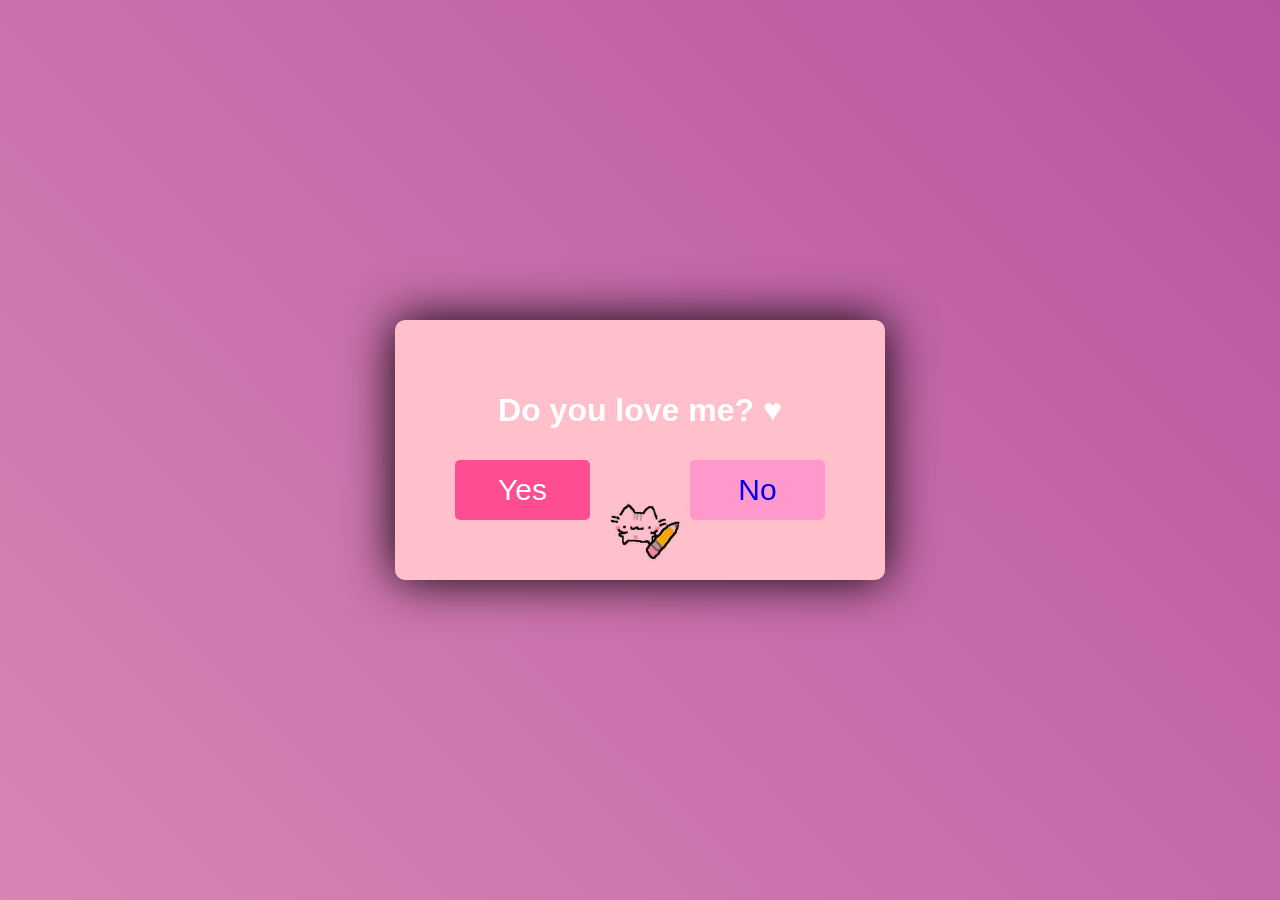
<file: index.html>
<!DOCTYPE html>
<html lang="en">
<head>
  <meta charset="UTF-8">
  <meta name="viewport" content="width=device-width, initial-scale=1.0">
  <title>Do You Love Me?</title>
  <link rel="stylesheet" href="css0.css">
</head>
<body>
  <div class="content">
    <div class="box">
      
      
      <h1>Do you love me?  &hearts;</h1>
      <div class="buttons">
        <button class="yes" >Yes</button>
        <img src="cat have pencile.jpg" style="mix-blend-mode: multiply;" width="80px"
        height="80px"  
        class="cathavepensile">
        <button class="no" >
          <a href="index1.html" style="text-decoration: none;">No</a></button>

        
      </div>
    </div>
  </div>


</body>
</html>
</file>
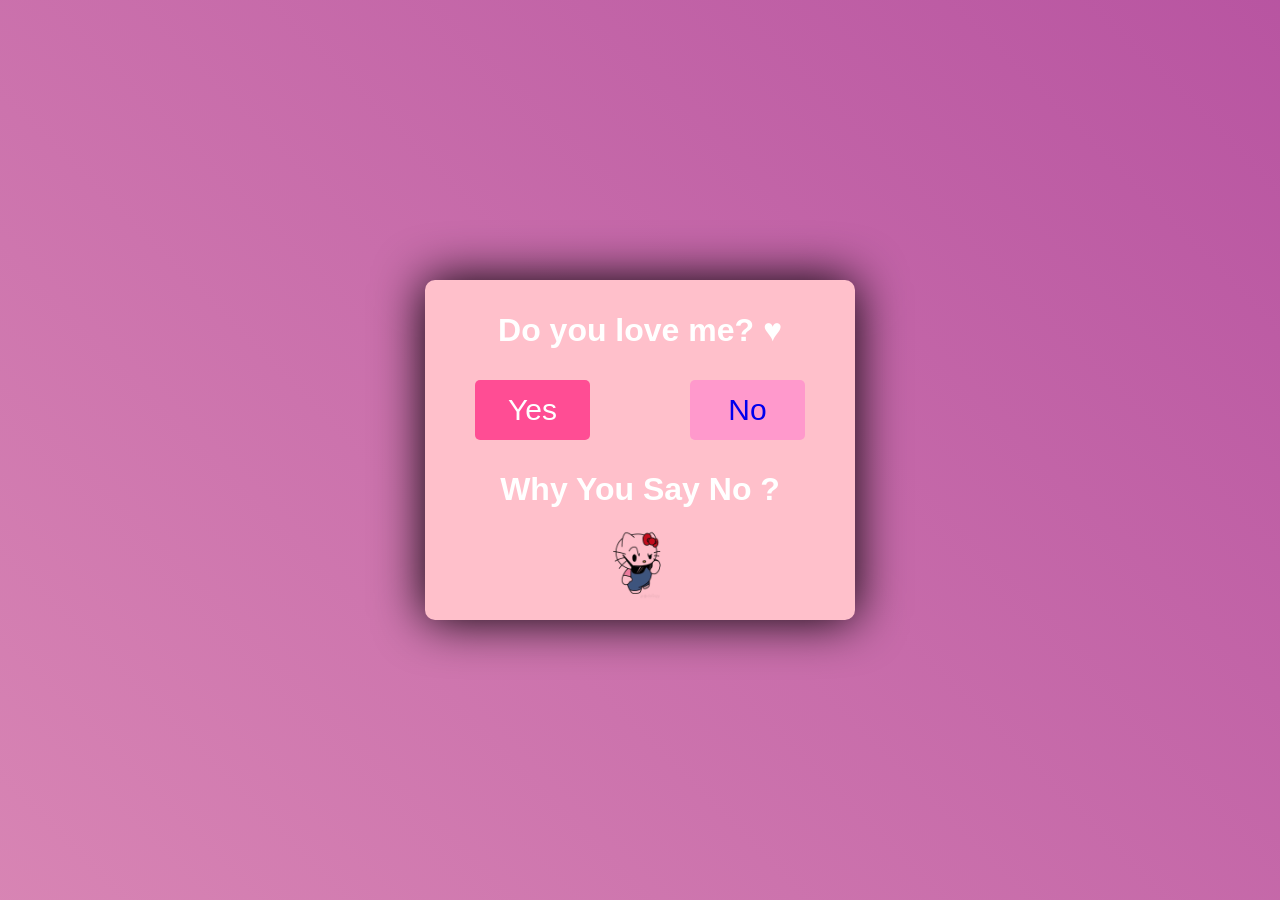
<file: index1.html>
<!DOCTYPE html>
<html lang="en">
<head>
  <meta charset="UTF-8">
  <meta name="viewport" content="width=device-width, initial-scale=1.0">
  <title>Do You Love Me?</title>
  <link rel="stylesheet" href="css1.css">
</head>
<body>
  <div class="content">
    <div class="box">
      
      
      <h1>Do you love me?  &hearts;</h1>
      <div class="buttons">
        <button class="yes" >Yes</button>
        <img src="hellokitty whit cool glass.jpg" style="mix-blend-mode: multiply;" width="80px"
        height="80px"  
        class="kittywithcoolglass">
        <button class="no" >
          <a href="index2.html" style="text-decoration: none;">
            No </a></button>

      </div>
      <h1 class="whyusayno">Why You Say No ?</h1>
    </div>
  </div>


</body>
</html>
</file>
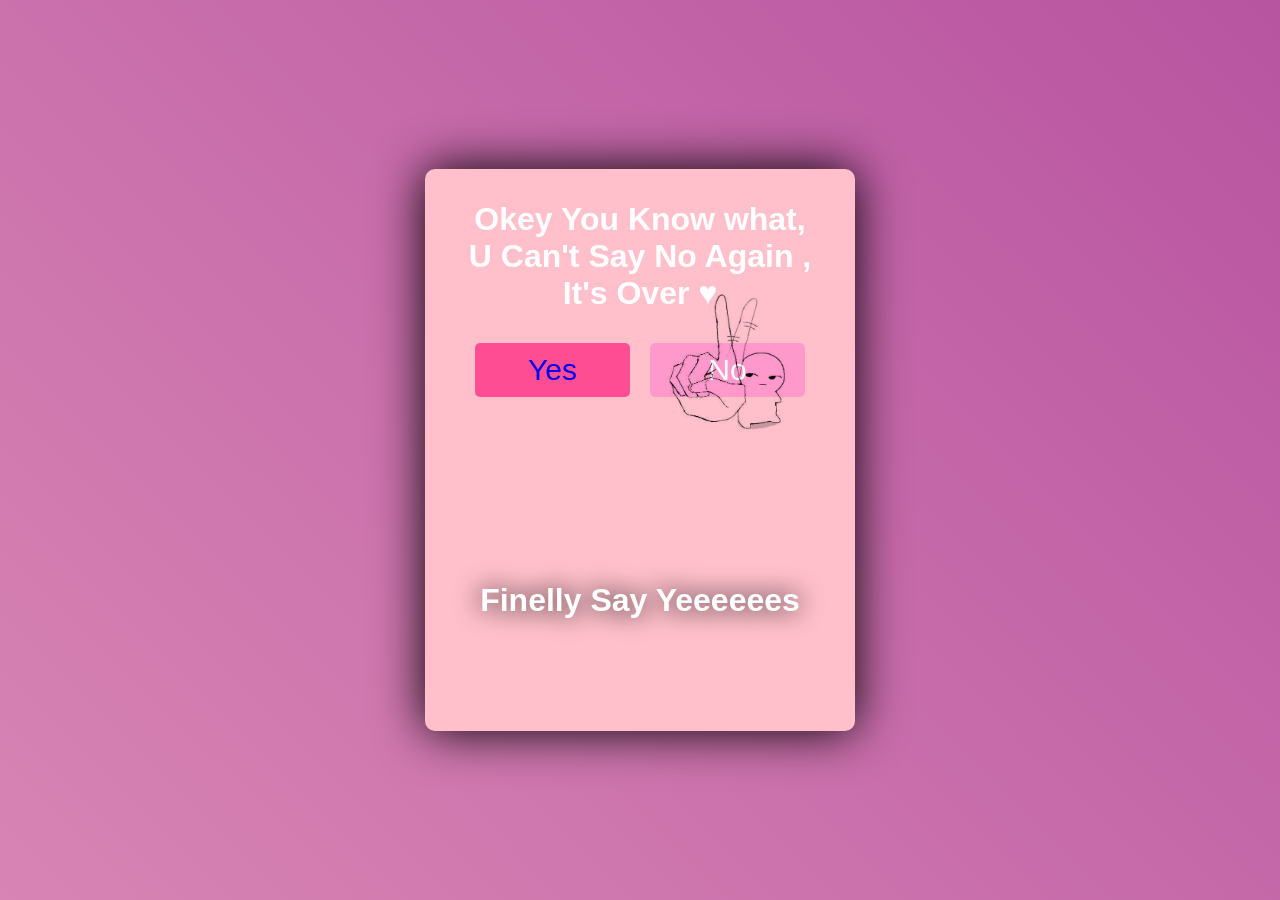
<file: index11.html>
<!DOCTYPE html>
<html lang="en">
<head>
  <meta charset="UTF-8">
  <meta name="viewport" content="width=device-width, initial-scale=1.0">
  <title>Do You Love Me?</title>
  <link rel="stylesheet" href="css11.css">
</head>
<body>
  <div class="content">
    <div class="box">
      
      
      <h1>  Okey You Know what, U Can't Say No Again , It's Over &hearts;</h1>
      <div class="buttons" style="display: flex; justify-content: space-between; align-items: center;">
        <button class="yes" >
            <a href="index12.html" style="text-decoration: none;" style="color: white;">
                Yes</a></button>
     
        <button class="no" >
           No
        </button>

    
          

      </div>
      <img src="nonononono.jpg" style="mix-blend-mode: multiply;" width="150px" height="150px"  
      class="nonono">
      
      <h1 class="yess">Finelly Say Yeeeeees</h1>
    </div>


  </div>



</body>
</html>
</file>
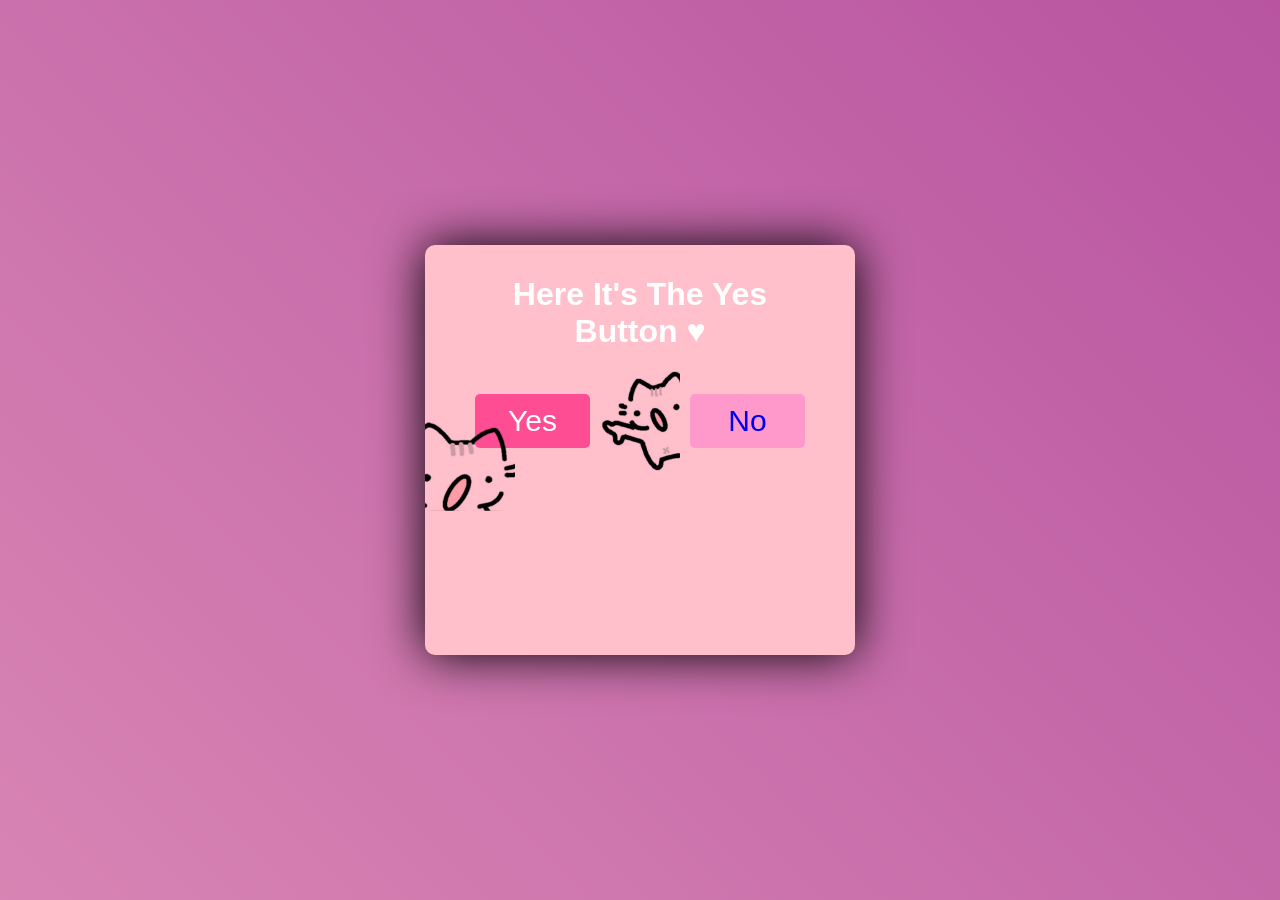
<file: index2.html>
<!DOCTYPE html>
<html lang="en">
<head>
  <meta charset="UTF-8">
  <meta name="viewport" content="width=device-width, initial-scale=1.0">
  <title>Do You Love Me?</title>
  <link rel="stylesheet" href="css2.css">
</head>
<body>
  <div class="content">
    <div class="box">
      
      
      <h1> Here It's The Yes Button  &hearts;</h1>
      <div class="buttons" style="display: flex; justify-content: space-between; align-items: center;">
        <button class="yes" >Yes</button>
        <img src="cat point oo.jpg" style="mix-blend-mode: multiply;  "   
        class="twocatpointto">
        <button class="no" >
          <a href="index3.html" style="text-decoration: none;" style="color: white;">
            No</a>
          </button>
          

      </div>
      <img src="wow cat oo.jpg"  style="mix-blend-mode: multiply;"
      class="catsayoo"  >
      
    </div>
  </div>


</body>
</html>
</file>
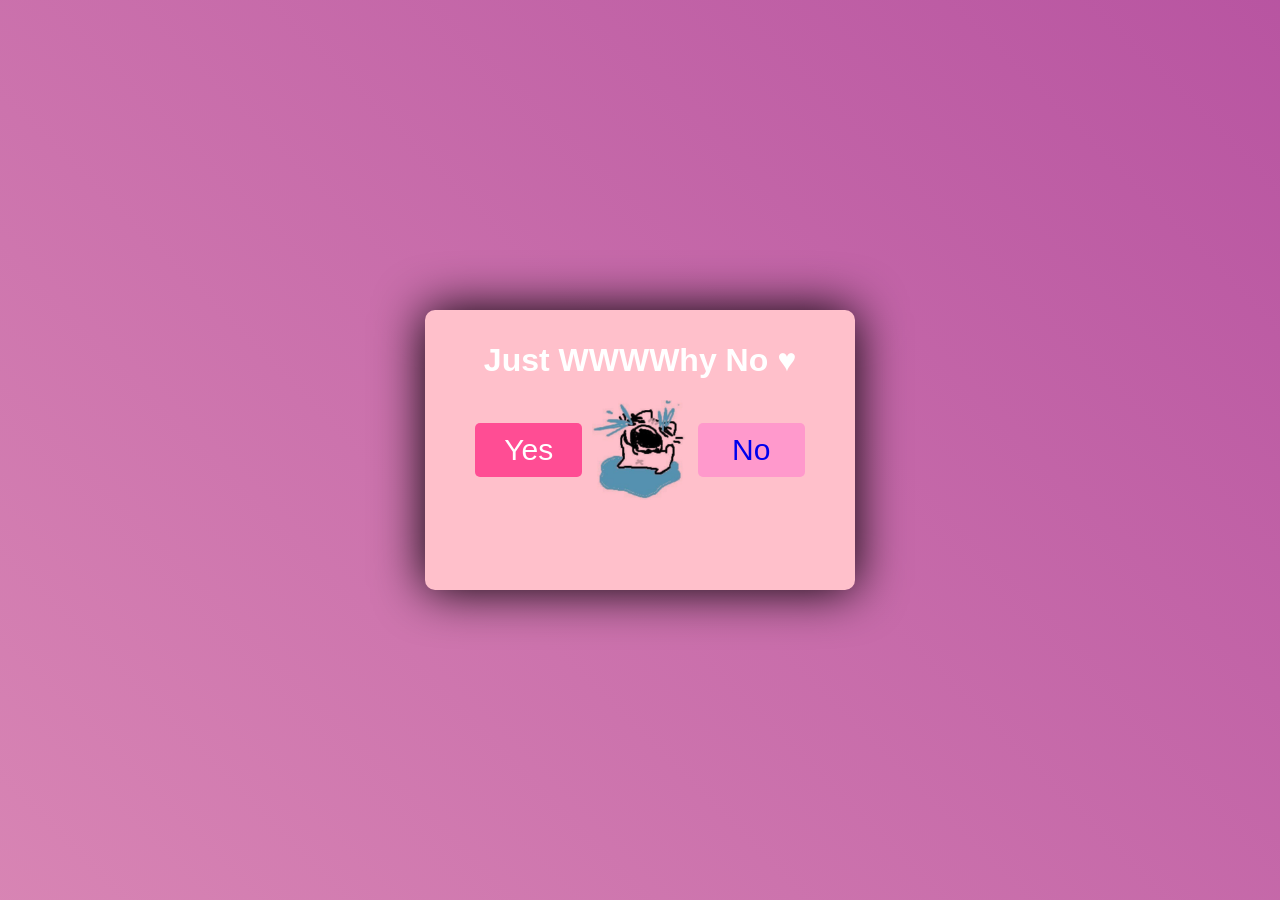
<file: index3.html>
<!DOCTYPE html>
<html lang="en">
<head>
  <meta charset="UTF-8">
  <meta name="viewport" content="width=device-width, initial-scale=1.0">
  <title>Do You Love Me?</title>
  <link rel="stylesheet" href="css3.css">
</head>
<body>
  <div class="content">
    <div class="box">
      
      
      <h1> Just WWWWhy No  &hearts;</h1>
      <div class="buttons" style="display: flex; justify-content: space-between; align-items: center;">
        <button class="yes" >Yes</button>
        <img src="cat cry1.jpg" style="mix-blend-mode: multiply;  "   
        class="tcatcry1">
        <button class="no" >
          <a href="index4.html" style="text-decoration: none;" style="color: white;">
            No</a>
          </button>
          

      </div>
      
      
    </div>
  </div>


</body>
</html>
</file>
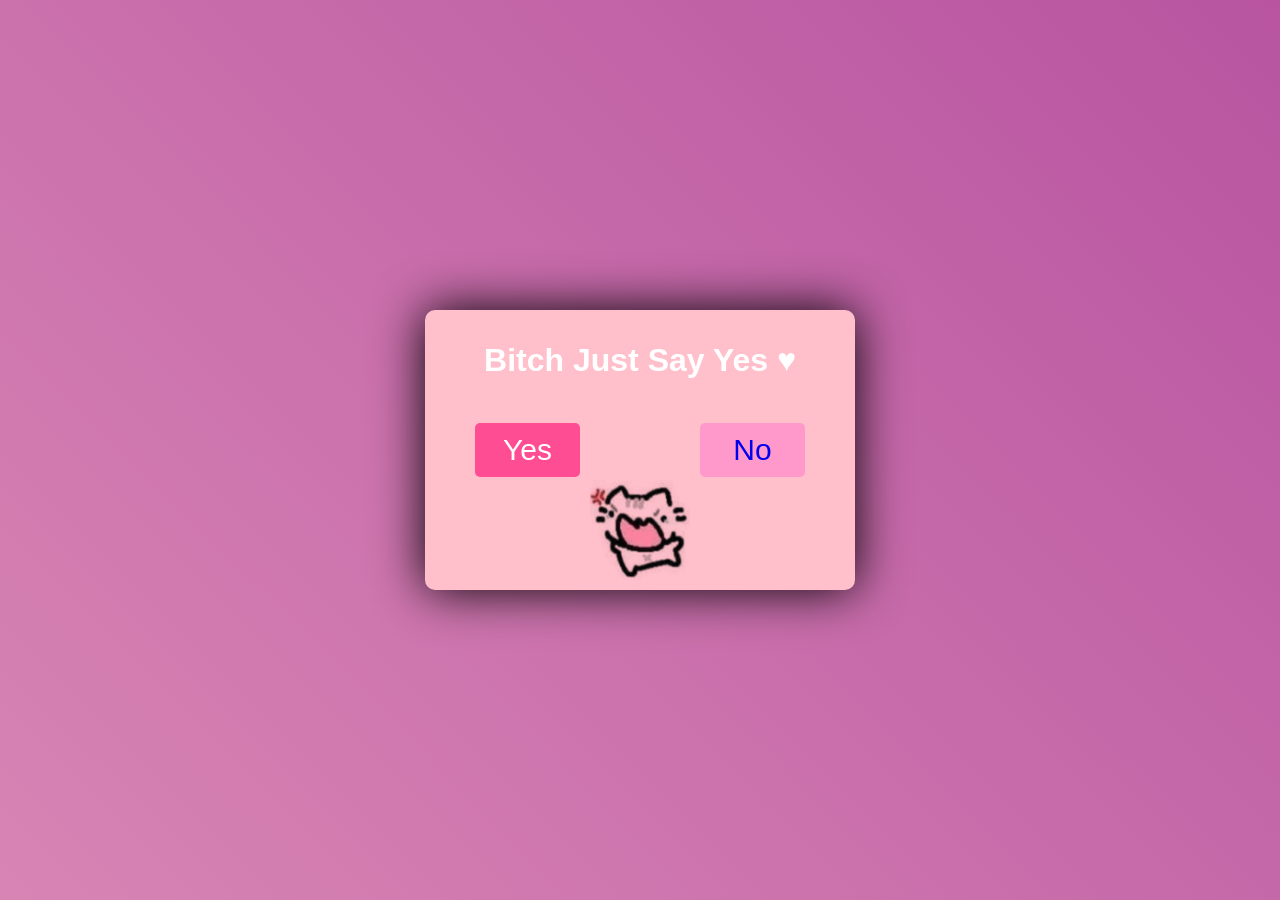
<file: index4.html>
<!DOCTYPE html>
<html lang="en">
<head>
  <meta charset="UTF-8">
  <meta name="viewport" content="width=device-width, initial-scale=1.0">
  <title>Do You Love Me?</title>
  <link rel="stylesheet" href="css4.css">
</head>
<body>
  <div class="content">
    <div class="box">
      
      
      <h1> Bitch Just Say Yes  &hearts;</h1>
      <div class="buttons" style="display: flex; justify-content: space-between; align-items: center;">
        <button class="yes" >Yes</button>
        <img src="angrycat.jpg" style="mix-blend-mode: multiply;  "   
        class="angrycat">
        <button class="no" >
          <a href="index5.html" style="text-decoration: none;" style="color: white;">
            No</a>
          </button>
          

      </div>
      
      
    </div>
  </div>


</body>
</html>
</file>
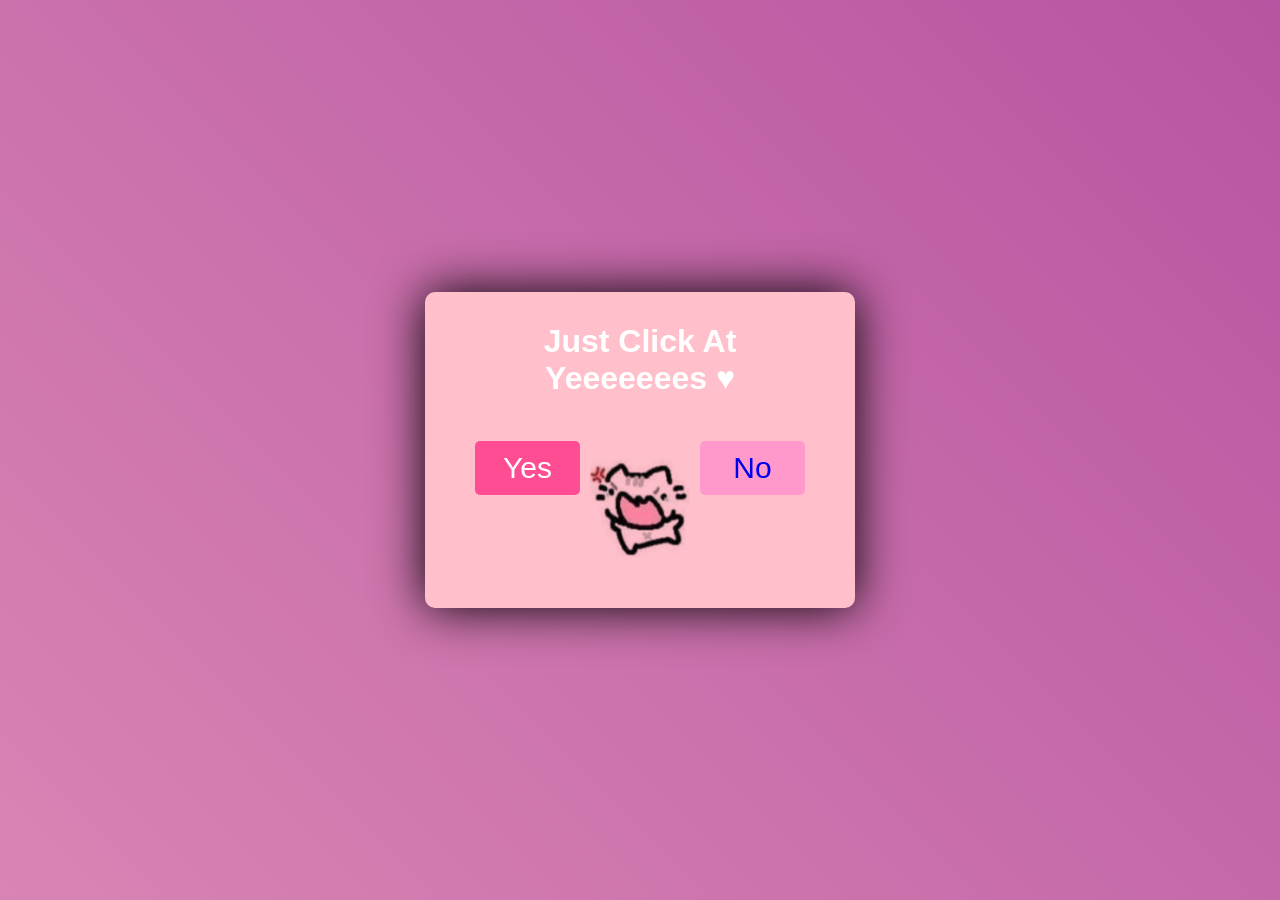
<file: index5.html>
<!DOCTYPE html>
<html lang="en">
<head>
  <meta charset="UTF-8">
  <meta name="viewport" content="width=device-width, initial-scale=1.0">
  <title>Do You Love Me?</title>
  <link rel="stylesheet" href="css5.css">
</head>
<body>
  <div class="content">
    <div class="box">
      
      
      <h1>  Just Click At Yeeeeeees &hearts;</h1>
      <div class="buttons" style="display: flex; justify-content: space-between; align-items: center;">
        <button class="yes" >Yes</button>
        <img src="angrycat2.jpg" style="mix-blend-mode: multiply;  "   
        class="angrycat2">
        <button class="no" >
          <a href="index6.html" style="text-decoration: none;" style="color: white;">
            No</a>
          </button>
          

      </div>
      
      
    </div>
  </div>


</body>
</html>
</file>
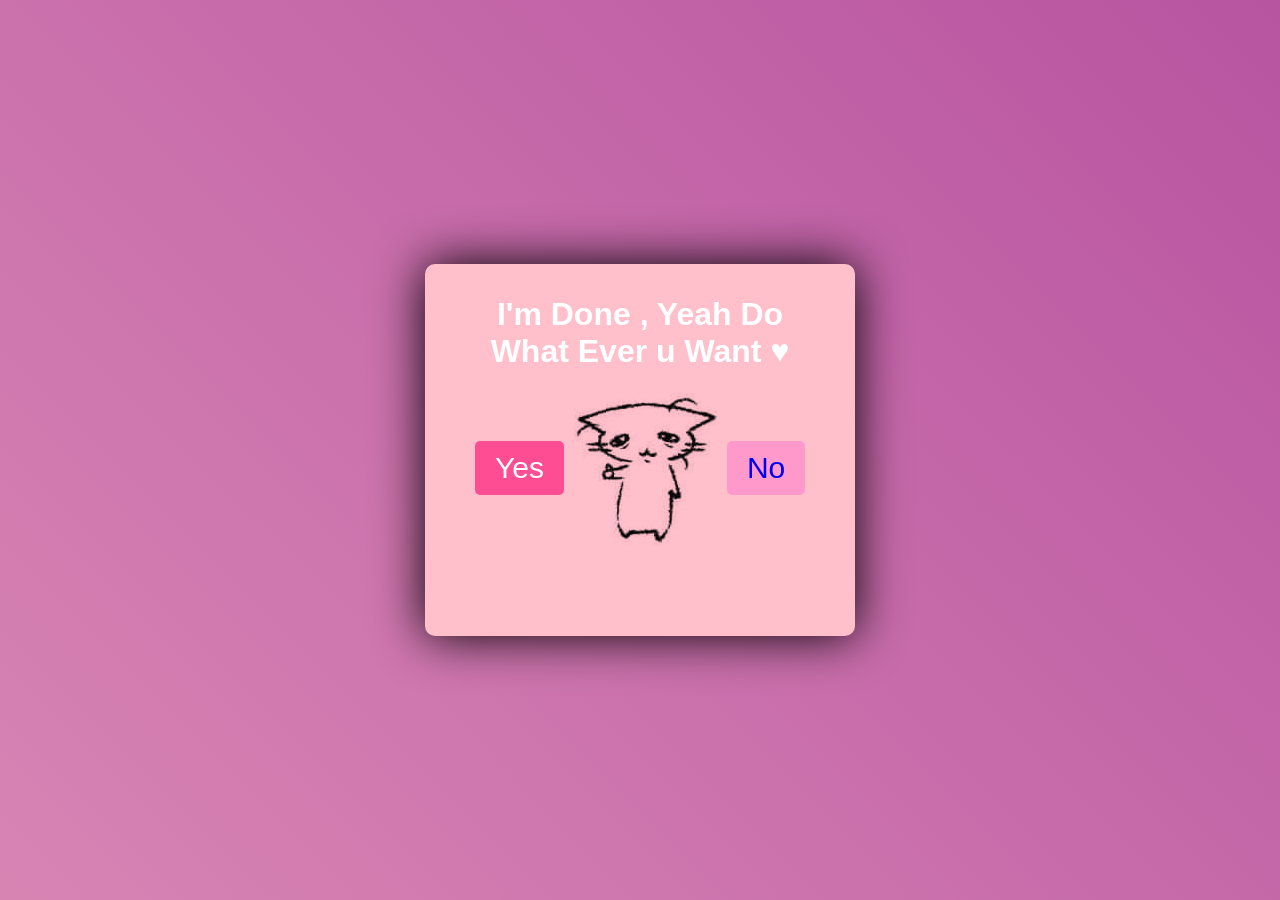
<file: index6.html>
<!DOCTYPE html>
<html lang="en">
<head>
  <meta charset="UTF-8">
  <meta name="viewport" content="width=device-width, initial-scale=1.0">
  <title>Do You Love Me?</title>
  <link rel="stylesheet" href="css6.css">
</head>
<body>
  <div class="content">
    <div class="box">
      
      
      <h1>  I'm Done , Yeah Do What Ever u Want  &hearts;</h1>
      <div class="buttons" style="display: flex; justify-content: space-between; align-items: center;">
        <button class="yes" >Yes</button>
        <img src="just enouht css6.jpg" style="mix-blend-mode: multiply;  "   
        class="">
        <button class="no" >
          <a href="index7.html" style="text-decoration: none;" style="color: white;">
            No</a>
          </button>
          

      </div>
      
      
    </div>
  </div>


</body>
</html>
</file>
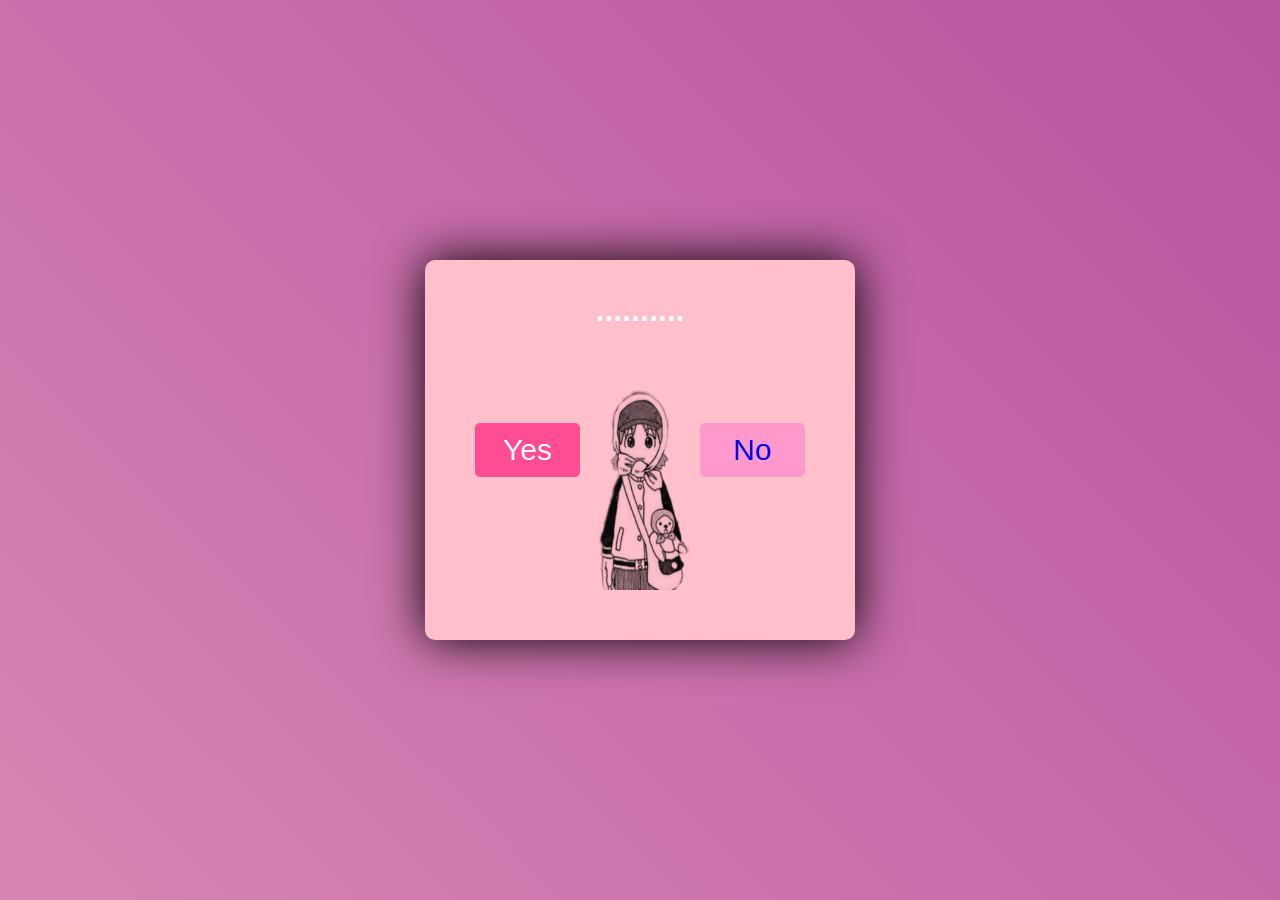
<file: index7.html>
<!DOCTYPE html>
<html lang="en">
<head>
  <meta charset="UTF-8">
  <meta name="viewport" content="width=device-width, initial-scale=1.0">
  <title>Do You Love Me?</title>
  <link rel="stylesheet" href="css7.css">
</head>
<body>
  <div class="content">
    <div class="box">
      
      

 

      <h1>  ..........  </h1>
      <div class="buttons" style="display: flex; justify-content: space-between; align-items: center;">
        <button class="yes" >Yes</button>
        <img src="yootsuba.jpg" style="mix-blend-mode: multiply;  "   
        class="yotsuba">
        <button class="no" >
          <a href="index8.html" style="text-decoration: none;" style="color: white;">
            No</a>
          </button>
          
          
      </div>
      
      
 
 
    </div>

    
  </div>

  
  
 
  <audio id="warning-audio" autoplay loop>
    <source src="goku sound effect.mp3" type="audio/mpeg">
</audio>

<script>
    document.addEventListener("DOMContentLoaded", () => {
        const audio = document.getElementById("warning-audio");
        audio.play().catch(error => {
            console.log("Autoplay prevented, attempting workaround...");
            document.addEventListener("click", () => audio.play(), { once: true });
        });
    });
</script>


</body>
</html>
</file>
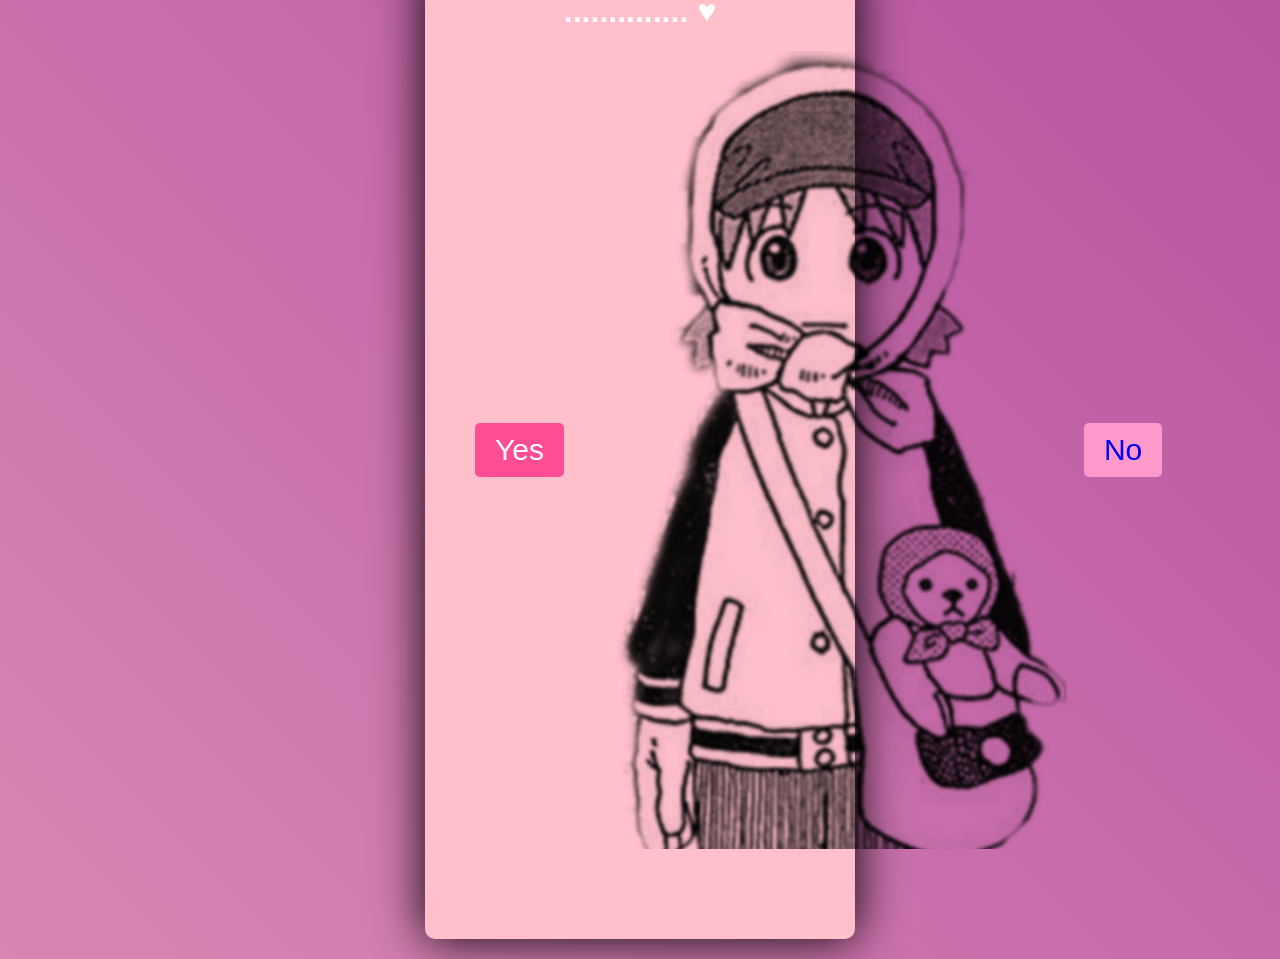
<file: index8.html>
<!DOCTYPE html>
<html lang="en">
<head>
  <meta charset="UTF-8">
  <meta name="viewport" content="width=device-width, initial-scale=1.0">
  <title>Do You Love Me?</title>
  <link rel="stylesheet" href="css8.css">
</head>
<body>
  <div class="content">
    <div class="box">
      
      
      <h1>  .............. &hearts;</h1>
      <div class="buttons" style="display: flex; justify-content: space-between; align-items: center;">
        <button class="yes" >Yes</button>
        <img src="yootsuba.jpg" style="mix-blend-mode: multiply;  "   
        class="goku">
        <button class="no" >
          <a href="index9.html" style="text-decoration: none;" style="color: white;">
            No</a>
          </button>
          

      </div>
      
      
    </div>
  </div>

  <audio id="warning-audio" autoplay loop>
    <source src="goku sound effect.mp3" type="audio/mpeg">
</audio>

<script>
    document.addEventListener("DOMContentLoaded", () => {
        const audio = document.getElementById("warning-audio");
        audio.play().catch(error => {
            console.log("Autoplay prevented, attempting workaround...");
            document.addEventListener("click", () => audio.play(), { once: true });
        });
    });
</script>

</body>
</html>
</file>
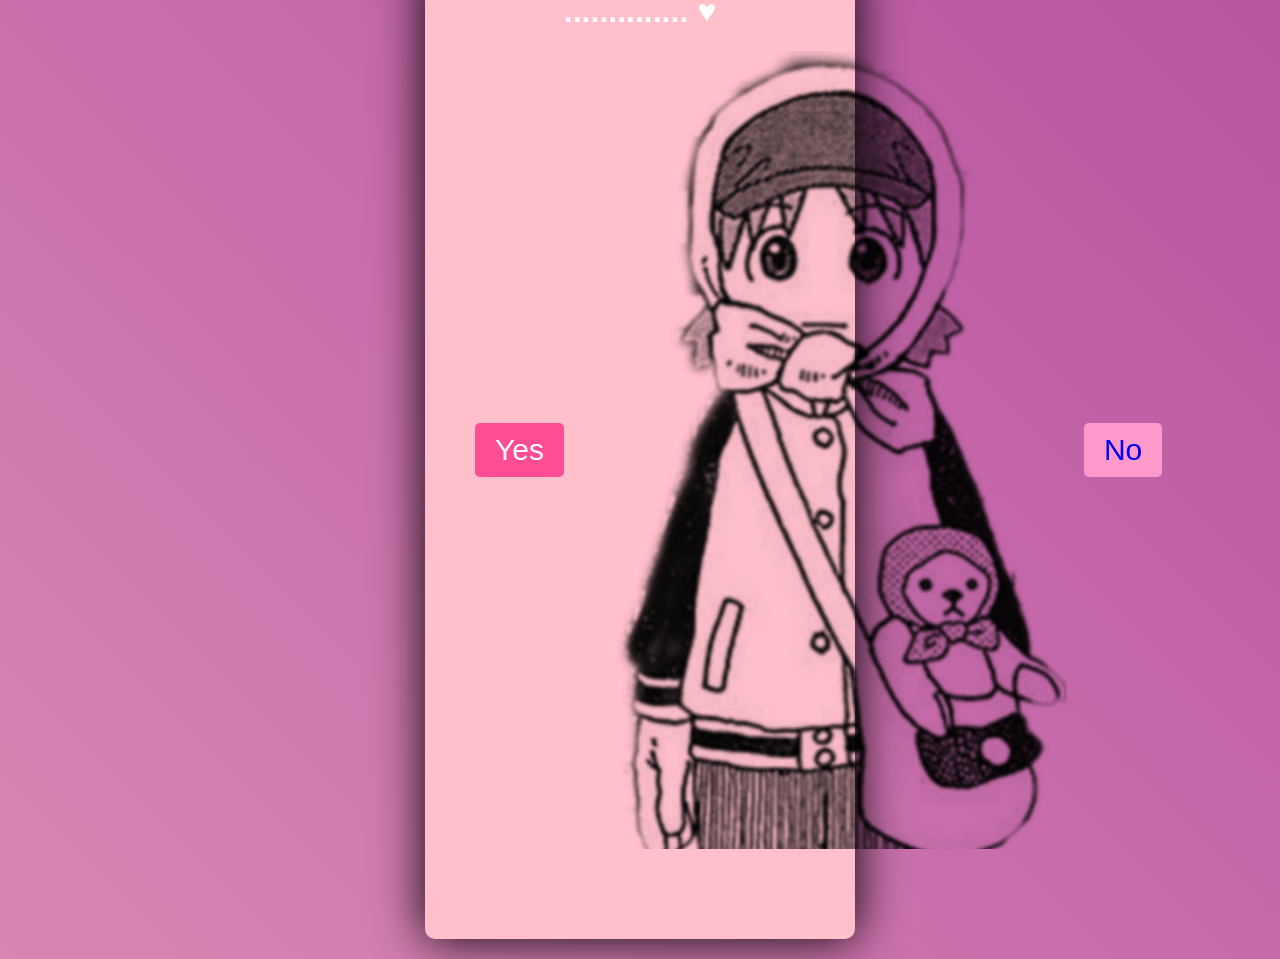
<file: index9.html>
<!DOCTYPE html>
<html lang="en">
<head>
  <meta charset="UTF-8">
  <meta name="viewport" content="width=device-width, initial-scale=1.0">
  <title>Do You Love Me?</title>
  <link rel="stylesheet" href="css9.css">
</head>
<body>
  <div class="content">
    <div class="box">
      
      
      <h1>  .............. &hearts;</h1>
      <div class="buttons" style="display: flex; justify-content: space-between; align-items: center;">
        <button class="yes" >Yes</button>
        <img src="yootsuba.jpg" style="mix-blend-mode: multiply;  "   
        class="goku">
        <button class="no" >
        <a href="index10.html" style="text-decoration: none;" style="color: white;">
           No</a>
        </button>
          

      </div>
      
      
    </div>


  </div>
  <audio id="warning-audio" autoplay loop>
    <source src="goku sound effect.mp3" type="audio/mpeg">
</audio>

<script>
    document.addEventListener("DOMContentLoaded", () => {
        const audio = document.getElementById("warning-audio");
        audio.play().catch(error => {
            console.log("Autoplay prevented, attempting workaround...");
            document.addEventListener("click", () => audio.play(), { once: true });
        });
    });
</script>


</body>
</html>
</file>
<file: css0.css>
/* Apply a smooth rainbow background animation with pink and purple colors */
body {
    font-family: Arial, sans-serif;
    margin: 0;
    padding: 0;
    height: 100vh;
    display: flex;
    justify-content: center;
    align-items: center;
    color: white;
    background: linear-gradient(45deg, pink, purple);
    background-size: 400% 400%;
    animation: rainbow-background 5s ease infinite; /* Smooth animation for the rainbow background */
  }
  
  /* Center the content */
  .content {
    text-align: center;
    padding: 20px;
    width: 100%;
    box-sizing: border-box;
  }
  .hello{
    mix-blend-mode: multiply; /* Blends the image with the background */
      width: 70px;
      height: 70px;
      margin: 0 0 0 150px ;
      padding: 0;
  }
  /* Styling the box containing the text and buttons */
  .box {
    background-color: pink;
    border-radius: 10px;
    padding: 50px;
    box-shadow: 0 0 50px black;
    width: 90%;
    max-width: 390px;
    text-align: center;
    margin: auto;
    font-family: 'Franklin Gothic Medium', 'Arial Narrow', Arial, sans-serif;
  }
  .buttons{
    display: flex;
  }
  /* Styling for buttons */
  button {
    text-decoration: none;
    padding: 10px 20px;
    margin: 10px;
    border: none;
    border-radius: 5px;
    cursor: pointer;
    width: 100%;
    max-width: 200px;
    font-size: 30px;
    color: white;
    transition: 1.5s;
    font-family: 'Franklin Gothic Medium', 'Arial Narrow', Arial, sans-serif;
  }


  
  button.yes {
    background-color: #ff4d94;
  }
  button.yes:hover{
    background-color: purple;
    scale: 1.2;
  }
  
  button.no {
    text-decoration: none;
    background-color: #ff99cc;
  }
  button.no:hover{
    background-color: purple;
    scale: 1.2;
  }
  
  /* Media Query for smaller screens */
  @media (max-width: 600px) {
    .box {
      padding: 20px;
      width: 90%;
    }
  
    button {
      padding: 15px;
      font-size: 18px;
    }
  
    h1 {
      font-size: 24px;
    }
  }
  
  /* Smooth animation for the background */
  @keyframes rainbow-background {
    0% {
      background-position: 0% 50%;
    }
    50% {
      background-position: 100% 50%;
    }
    100% {
      background-position: 0% 50%;
    }
  }
 /* THIS FOR THE IMAGES */
  .cathavepensile{
    transform: translate(9px, 50px);
    
  }
</file>
<file: css1.css>
/* Apply a smooth rainbow background animation with pink and purple colors */
body {
    font-family: Arial, sans-serif;
    margin: 0;
    padding: 0;
    height: 100vh;
    display: flex;
    justify-content: center;
    align-items: center;
    color: white;
    background: linear-gradient(45deg, pink, purple);
    background-size: 400% 400%;
    animation: rainbow-background 5s ease infinite; /* Smooth animation for the rainbow background */
  }
  
  /* Center the content */
  .content {
    text-align: center;
    padding: 20px;
    width: 100%;
    box-sizing: border-box;
  }
  .hello{
    mix-blend-mode: multiply; /* Blends the image with the background */
      width: 70px;
      height: 70px;
      margin: 0 0 0 150px ;
      padding: 0;
  }
  /* Styling the box containing the text and buttons */
  .box {
    background-color: pink;
    border-radius: 10px;
    padding:10px 40px 90px 40px ;
    box-shadow: 0 0 50px black;
    width: 80%;
    max-width: 350px;
    text-align: center;
    margin: auto;
    font-family: 'Franklin Gothic Medium', 'Arial Narrow', Arial, sans-serif;
  }
  .buttons{
    display: flex;
  }
  /* Styling for buttons */
  button {
    color: white;
    padding: 10px 20px;
    margin: 10px;
    border: none;
    border-radius: 5px;
    cursor: pointer;
    width: 100%;
    max-width: 200px;
    font-size: 30px;
    color: white;
    transition: 1.5s;
    font-family: 'Franklin Gothic Medium', 'Arial Narrow', Arial, sans-serif;
  }


  
  button.yes {
    background-color: #ff4d94;
  }
  button.yes:hover{
    background-color: purple;
    scale: 1.2;
  }
  
  button.no {
    
    background-color: #ff99cc;
  }
  button.no:hover{
    background-color: purple;
    scale: 1.2;
  }
  
  /* Media Query for smaller screens */
  @media (max-width: 600px) {
    .box {
      padding: 20px;
      width: 90%;
    }
  
    button {
      padding: 15px;
      font-size: 18px;
    }
  
    h1 {
      font-size: 24px;
    }
  }
  
  /* Smooth animation for the background */
  @keyframes rainbow-background {
    0% {
      background-position: 0% 50%;
    }
    50% {
      background-position: 100% 50%;
    }
    100% {
      background-position: 0% 50%;
    }
  }
 /* THIS FOR THE IMAGES */
  .kittywithcoolglass{
    transform: translateY(150px);
  }
  

  .whyusayno{
    font-family: 'Franklin Gothic Medium', 'Arial Narrow', Arial, sans-serif;
    
}
</file>
<file: css11.css>
/* Apply a smooth rainbow background animation with pink and purple colors */
body {
    font-family: Arial, sans-serif;
    margin: 0;
    padding: 0;
    height: 100vh;
    display: flex;
    justify-content: center;
    align-items: center;
    color: white;
    background: linear-gradient(45deg, pink, purple);
    background-size: 400% 400%;
    animation: rainbow-background 5s ease infinite; /* Smooth animation for the rainbow background */
  }
  
  /* Center the content */
  .content {
    text-align: center;
    padding: 20px;
    width: 100%;
    box-sizing: border-box;
  }
  .hello{
    mix-blend-mode: multiply; /* Blends the image with the background */
      width: 70px;
      height: 70px;
      margin: 0 0 0 150px ;
      padding: 0;
  }
  /* Styling the box containing the text and buttons */
  .box {
    background-color: pink;
    border-radius: 10px;
    padding:10px 40px 90px 40px ;
    box-shadow: 0 0 50px black;
    width: 80%;
    max-width: 350px;
    text-align: center;
    margin: auto;
    font-family: 'Franklin Gothic Medium', 'Arial Narrow', Arial, sans-serif;
  }
  .buttons{
    display: flex;
  }
  /* Styling for buttons */
  button {
    color: white;
    padding: 10px 20px;
    margin: 10px;
    border: none;
    border-radius: 5px;
    cursor: pointer;
    width: 100%;
    max-width: 200px;
    font-size: 30px;
    color: white;
    transition: 1.5s;
    font-family: 'Franklin Gothic Medium', 'Arial Narrow', Arial, sans-serif;
  }


  
  button.yes {
    background-color: #ff4d94;
  }
  button.yes:hover{
    background-color: purple;
    scale: 1.2;
  }
  
  button.no {
    
    background-color: #ff99cc;
  }
  button.no:hover{
    background-color: purple;
    scale: 1.2;
  }
  
  /* Media Query for smaller screens */
  @media (max-width: 600px) {
    .box {
      padding: 20px;
      width: 90%;
    }
  
    button {
      padding: 15px;
      font-size: 18px;
    }
  
    h1 {
      font-size: 24px;
    }
  }
  
  /* Smooth animation for the background */
  @keyframes rainbow-background {
    0% {
      background-position: 0% 50%;
    }
    50% {
      background-position: 100% 50%;
    }
    100% {
      background-position: 0% 50%;
    }
  }


  .nonono{
    
    transform: translate(90px,-120px);
  }
  
.yess{
    font-family: 'Franklin Gothic Medium', 'Arial Narrow', Arial, sans-serif;
    filter: drop-shadow(0px 0px 13px black);
}
</file>
<file: css2.css>
/* Apply a smooth rainbow background animation with pink and purple colors */
body {
    font-family: Arial, sans-serif;
    margin: 0;
    padding: 0;
    height: 100vh;
    display: flex;
    justify-content: center;
    align-items: center;
    color: white;
    background: linear-gradient(45deg, pink, purple);
    background-size: 400% 400%;
    animation: rainbow-background 5s ease infinite; /* Smooth animation for the rainbow background */
  }
  
  /* Center the content */
  .content {
    text-align: center;
    padding: 20px;
    width: 100%;
    box-sizing: border-box;
  }
  .hello{
    mix-blend-mode: multiply; /* Blends the image with the background */
      width: 70px;
      height: 70px;
      margin: 0 0 0 150px ;
      padding: 0;
  }
  /* Styling the box containing the text and buttons */
  .box {
    background-color: pink;
    border-radius: 10px;
    padding:10px 40px 90px 40px ;
    box-shadow: 0 0 50px black;
    width: 80%;
    max-width: 350px;
    text-align: center;
    margin: auto;
    font-family: 'Franklin Gothic Medium', 'Arial Narrow', Arial, sans-serif;
  }
  .buttons{
    display: flex;
  }
  /* Styling for buttons */
  button {
    
    padding: 10px 20px;
    margin: 10px;
    border: none;
    border-radius: 5px;
    cursor: pointer;
    width: 100%;
    max-width: 200px;
    font-size: 30px;
    color: white;
    transition: 1.5s;
    font-family: 'Franklin Gothic Medium', 'Arial Narrow', Arial, sans-serif;
  }


  
  button.yes {
    background-color: #ff4d94;
  }
  button.yes:hover{
    background-color: purple;
    scale: 1.2;
  }
  
  button.no {
    
    background-color: #ff99cc;
  }
  button.no:hover{
    background-color: purple;
    scale: 1.2;
  }
  
  /* Media Query for smaller screens */
  @media (max-width: 600px) {
    .box {
      padding: 20px;
      width: 90%;
    }
  
    button {
      padding: 15px;
      font-size: 18px;
    }
  
    h1 {
      font-size: 24px;
    }
  }
  
  /* Smooth animation for the background */
  @keyframes rainbow-background {
    0% {
      background-position: 0% 50%;
    }
    50% {
      background-position: 100% 50%;
    }
    100% {
      background-position: 0% 50%;
    }
  }
 /* THIS FOR THE IMAGES */

 .twocatpointto{
  
  width: 100px; 
  height: 100px; 
  object-fit: cover;
 }

 .catsayoo{
  transform: translate(-170px,-50px);
  width: 90px; 
  height: 90px; 
  object-fit: cover;
 }
</file>
<file: css3.css>
/* Apply a smooth rainbow background animation with pink and purple colors */
body {
    font-family: Arial, sans-serif;
    margin: 0;
    padding: 0;
    height: 100vh;
    display: flex;
    justify-content: center;
    align-items: center;
    color: white;
    background: linear-gradient(45deg, pink, purple);
    background-size: 400% 400%;
    animation: rainbow-background 5s ease infinite; /* Smooth animation for the rainbow background */
  }
  
  /* Center the content */
  .content {
    text-align: center;
    padding: 20px;
    width: 100%;
    box-sizing: border-box;
  }
  .hello{
    mix-blend-mode: multiply; /* Blends the image with the background */
      width: 70px;
      height: 70px;
      margin: 0 0 0 150px ;
      padding: 0;
  }
  /* Styling the box containing the text and buttons */
  .box {
    background-color: pink;
    border-radius: 10px;
    padding:10px 40px 90px 40px ;
    box-shadow: 0 0 50px black;
    width: 80%;
    max-width: 350px;
    text-align: center;
    margin: auto;
    font-family: 'Franklin Gothic Medium', 'Arial Narrow', Arial, sans-serif;
  }
  .buttons{
    display: flex;
  }
  /* Styling for buttons */
  button {
    
    padding: 10px 20px;
    margin: 10px;
    border: none;
    border-radius: 5px;
    cursor: pointer;
    width: 100%;
    max-width: 200px;
    font-size: 30px;
    color: white;
    transition: 1.5s;
    font-family: 'Franklin Gothic Medium', 'Arial Narrow', Arial, sans-serif;
  }


  
  button.yes {
    background-color: #ff4d94;
  }
  button.yes:hover{
    background-color: purple;
    scale: 1.2;
  }
  
  button.no {
    
    background-color: #ff99cc;
  }
  button.no:hover{
    background-color: purple;
    scale: 1.2;
  }
  
  /* Media Query for smaller screens */
  @media (max-width: 600px) {
    .box {
      padding: 20px;
      width: 90%;
    }
  
    button {
      padding: 15px;
      font-size: 18px;
    }
  
    h1 {
      font-size: 24px;
    }
  }
  
  /* Smooth animation for the background */
  @keyframes rainbow-background {
    0% {
      background-position: 0% 50%;
    }
    50% {
      background-position: 100% 50%;
    }
    100% {
      background-position: 0% 50%;
    }
  }
 /* THIS FOR THE IMAGES */


 
 .tcatcry1{
  width: 100px;
  height: 100px;
  
 }
</file>
<file: css4.css>
/* Apply a smooth rainbow background animation with pink and purple colors */
body {
    font-family: Arial, sans-serif;
    margin: 0;
    padding: 0;
    height: 100vh;
    display: flex;
    justify-content: center;
    align-items: center;
    color: white;
    background: linear-gradient(45deg, pink, purple);
    background-size: 400% 400%;
    animation: rainbow-background 5s ease infinite; /* Smooth animation for the rainbow background */
  }
  
  /* Center the content */
  .content {
    text-align: center;
    padding: 20px;
    width: 100%;
    box-sizing: border-box;
  }
  .hello{
    mix-blend-mode: multiply; /* Blends the image with the background */
      width: 70px;
      height: 70px;
      margin: 0 0 0 150px ;
      padding: 0;
  }
  /* Styling the box containing the text and buttons */
  .box {
    background-color: pink;
    border-radius: 10px;
    padding:10px 40px 90px 40px ;
    box-shadow: 0 0 50px black;
    width: 80%;
    max-width: 350px;
    text-align: center;
    margin: auto;
    font-family: 'Franklin Gothic Medium', 'Arial Narrow', Arial, sans-serif;
  }
  .buttons{
    display: flex;
  }
  /* Styling for buttons */
  button {
    color: white;
    padding: 10px 20px;
    margin: 10px;
    border: none;
    border-radius: 5px;
    cursor: pointer;
    width: 100%;
    max-width: 200px;
    font-size: 30px;
    color: white;
    transition: 1.5s;
    font-family: 'Franklin Gothic Medium', 'Arial Narrow', Arial, sans-serif;
  }


  
  button.yes {
    background-color: #ff4d94;
  }
  button.yes:hover{
    background-color: purple;
    scale: 1.2;
  }
  
  button.no {
    
    background-color: #ff99cc;
  }
  button.no:hover{
    background-color: purple;
    scale: 1.2;
  }
  
  /* Media Query for smaller screens */
  @media (max-width: 600px) {
    .box {
      padding: 20px;
      width: 90%;
    }
  
    button {
      padding: 15px;
      font-size: 18px;
    }
  
    h1 {
      font-size: 24px;
    }
  }
  
  /* Smooth animation for the background */
  @keyframes rainbow-background {
    0% {
      background-position: 0% 50%;
    }
    50% {
      background-position: 100% 50%;
    }
    100% {
      background-position: 0% 50%;
    }
  }
 /* THIS FOR THE IMAGES */
  .kittywithcoolglass{
    transform: translateY(150px);
  }
  

.angrycat{
    transform: translate(0,80px);
    width: 100px;
    height: 100px;
}
</file>
<file: css5.css>
/* Apply a smooth rainbow background animation with pink and purple colors */
body {
    font-family: Arial, sans-serif;
    margin: 0;
    padding: 0;
    height: 100vh;
    display: flex;
    justify-content: center;
    align-items: center;
    color: white;
    background: linear-gradient(45deg, pink, purple);
    background-size: 400% 400%;
    animation: rainbow-background 5s ease infinite; /* Smooth animation for the rainbow background */
  }
  
  /* Center the content */
  .content {
    text-align: center;
    padding: 20px;
    width: 100%;
    box-sizing: border-box;
  }
  .hello{
    mix-blend-mode: multiply; /* Blends the image with the background */
      width: 70px;
      height: 70px;
      margin: 0 0 0 150px ;
      padding: 0;
  }
  /* Styling the box containing the text and buttons */
  .box {
    background-color: pink;
    border-radius: 10px;
    padding:10px 40px 90px 40px ;
    box-shadow: 0 0 50px black;
    width: 80%;
    max-width: 350px;
    text-align: center;
    margin: auto;
    font-family: 'Franklin Gothic Medium', 'Arial Narrow', Arial, sans-serif;
  }
  .buttons{
    display: flex;
  }
  /* Styling for buttons */
  button {
    color: white;
    padding: 10px 20px;
    margin: 10px;
    border: none;
    border-radius: 5px;
    cursor: pointer;
    width: 100%;
    max-width: 200px;
    font-size: 30px;
    color: white;
    transition: 1.5s;
    font-family: 'Franklin Gothic Medium', 'Arial Narrow', Arial, sans-serif;
  }


  
  button.yes {
    background-color: #ff4d94;
  }
  button.yes:hover{
    background-color: purple;
    scale: 1.2;
  }
  
  button.no {
    
    background-color: #ff99cc;
  }
  button.no:hover{
    background-color: purple;
    scale: 1.2;
  }
  
  /* Media Query for smaller screens */
  @media (max-width: 600px) {
    .box {
      padding: 20px;
      width: 90%;
    }
  
    button {
      padding: 15px;
      font-size: 18px;
    }
  
    h1 {
      font-size: 24px;
    }
  }
  
  /* Smooth animation for the background */
  @keyframes rainbow-background {
    0% {
      background-position: 0% 50%;
    }
    50% {
      background-position: 100% 50%;
    }
    100% {
      background-position: 0% 50%;
    }
  }
 /* THIS FOR THE IMAGES */
  .kittywithcoolglass{
    transform: translateY(150px);
  }
  

.angrycat2{
    transform: translate(0,40px);
    width: 100px;
    height: 100px;
}
</file>
<file: css6.css>
/* Apply a smooth rainbow background animation with pink and purple colors */
body {
    font-family: Arial, sans-serif;
    margin: 0;
    padding: 0;
    height: 100vh;
    display: flex;
    justify-content: center;
    align-items: center;
    color: white;
    background: linear-gradient(45deg, pink, purple);
    background-size: 400% 400%;
    animation: rainbow-background 5s ease infinite; /* Smooth animation for the rainbow background */
  }
  
  /* Center the content */
  .content {
    text-align: center;
    padding: 20px;
    width: 100%;
    box-sizing: border-box;
  }
  .hello{
    mix-blend-mode: multiply; /* Blends the image with the background */
      width: 70px;
      height: 70px;
      margin: 0 0 0 150px ;
      padding: 0;
  }
  /* Styling the box containing the text and buttons */
  .box {
    background-color: pink;
    border-radius: 10px;
    padding:10px 40px 90px 40px ;
    box-shadow: 0 0 50px black;
    width: 80%;
    max-width: 350px;
    text-align: center;
    margin: auto;
    font-family: 'Franklin Gothic Medium', 'Arial Narrow', Arial, sans-serif;
  }
  .buttons{
    display: flex;
  }
  /* Styling for buttons */
  button {
    color: white;
    padding: 10px 20px;
    margin: 10px;
    border: none;
    border-radius: 5px;
    cursor: pointer;
    width: 100%;
    max-width: 200px;
    font-size: 30px;
    color: white;
    transition: 1.5s;
    font-family: 'Franklin Gothic Medium', 'Arial Narrow', Arial, sans-serif;
  }


  
  button.yes {
    background-color: #ff4d94;
  }
  button.yes:hover{
    background-color: purple;
    scale: 1.2;
  }
  
  button.no {
    
    background-color: #ff99cc;
  }
  button.no:hover{
    background-color: purple;
    scale: 1.2;
  }
  
  /* Media Query for smaller screens */
  @media (max-width: 600px) {
    .box {
      padding: 20px;
      width: 90%;
    }
  
    button {
      padding: 15px;
      font-size: 18px;
    }
  
    h1 {
      font-size: 24px;
    }
  }
  
  /* Smooth animation for the background */
  @keyframes rainbow-background {
    0% {
      background-position: 0% 50%;
    }
    50% {
      background-position: 100% 50%;
    }
    100% {
      background-position: 0% 50%;
    }
  }
 /* THIS FOR THE IMAGES */
  .kittywithcoolglass{
    transform: translateY(150px);
  }
</file>
<file: css7.css>
/* Apply a smooth rainbow background animation with pink and purple colors */
body {
    font-family: Arial, sans-serif;
    margin: 0;
    padding: 0;
    height: 100vh;
    display: flex;
    justify-content: center;
    align-items: center;
    color: white;
    background: linear-gradient(45deg, pink, purple);
    background-size: 400% 400%;
    animation: rainbow-background 5s ease infinite; /* Smooth animation for the rainbow background */
  }
  
  /* Center the content */
  .content {
    text-align: center;
    padding: 20px;
    width: 100%;
    box-sizing: border-box;
  }
  .hello{
    mix-blend-mode: multiply; /* Blends the image with the background */
      width: 70px;
      height: 70px;
      margin: 0 0 0 150px ;
      padding: 0;
  }
  /* Styling the box containing the text and buttons */
  .box {
    background-color: pink;
    border-radius: 10px;
    padding:10px 40px 90px 40px ;
    box-shadow: 0 0 50px black;
    width: 80%;
    max-width: 350px;
    text-align: center;
    margin: auto;
    font-family: 'Franklin Gothic Medium', 'Arial Narrow', Arial, sans-serif;
  }
  .buttons{
    display: flex;
  }
  /* Styling for buttons */
  button {
    color: white;
    padding: 10px 20px;
    margin: 10px;
    border: none;
    border-radius: 5px;
    cursor: pointer;
    width: 100%;
    max-width: 200px;
    font-size: 30px;
    color: white;
    transition: 1.5s;
    font-family: 'Franklin Gothic Medium', 'Arial Narrow', Arial, sans-serif;
  }


  
  button.yes {
    background-color: #ff4d94;
  }
  button.yes:hover{
    background-color: purple;
    scale: 1.2;
  }
  
  button.no {
    
    background-color: #ff99cc;
  }
  button.no:hover{
    background-color: purple;
    scale: 1.2;
  }
  
  /* Media Query for smaller screens */
  @media (max-width: 600px) {
    .box {
      padding: 20px;
      width: 90%;
    }
  
    button {
      padding: 15px;
      font-size: 18px;
    }
  
    h1 {
      font-size: 24px;
    }
  }
  
  /* Smooth animation for the background */
  @keyframes rainbow-background {
    0% {
      background-position: 0% 50%;
    }
    50% {
      background-position: 100% 50%;
    }
    100% {
      background-position: 0% 50%;
    }
  }
 /* THIS FOR THE IMAGES */
  .kittywithcoolglass{
    transform: translateY(150px);
  }
  

.yotsuba{
    transform: translate(0,40px);
    width: 100px;
    height: 200px;
}
</file>
<file: css8.css>
/* Apply a smooth rainbow background animation with pink and purple colors */
body {
    font-family: Arial, sans-serif;
    margin: 0;
    padding: 0;
    height: 100vh;
    display: flex;
    justify-content: center;
    align-items: center;
    color: white;
    background: linear-gradient(45deg, pink, purple);
    background-size: 400% 400%;
    animation: rainbow-background 5s ease infinite; /* Smooth animation for the rainbow background */
  }
  
  /* Center the content */
  .content {
    text-align: center;
    padding: 20px;
    width: 100%;
    box-sizing: border-box;
  }
  .hello{
    mix-blend-mode: multiply; /* Blends the image with the background */
      width: 70px;
      height: 70px;
      margin: 0 0 0 150px ;
      padding: 0;
  }
  /* Styling the box containing the text and buttons */
  .box {
    background-color: pink;
    border-radius: 10px;
    padding:10px 40px 90px 40px ;
    box-shadow: 0 0 50px black;
    width: 80%;
    max-width: 350px;
    text-align: center;
    margin: auto;
    font-family: 'Franklin Gothic Medium', 'Arial Narrow', Arial, sans-serif;
  }
  .buttons{
    display: flex;
  }
  /* Styling for buttons */
  button {
    color: white;
    padding: 10px 20px;
    margin: 10px;
    border: none;
    border-radius: 5px;
    cursor: pointer;
    width: 100%;
    max-width: 200px;
    font-size: 30px;
    color: white;
    transition: 1.5s;
    font-family: 'Franklin Gothic Medium', 'Arial Narrow', Arial, sans-serif;
  }


  
  button.yes {
    background-color: #ff4d94;
  }
  button.yes:hover{
    background-color: purple;
    scale: 1.2;
  }
  
  button.no {
    
    background-color: #ff99cc;
  }
  button.no:hover{
    background-color: purple;
    scale: 1.2;
  }
  
  /* Media Query for smaller screens */
  @media (max-width: 600px) {
    .box {
      padding: 20px;
      width: 90%;
    }
  
    button {
      padding: 15px;
      font-size: 18px;
    }
  
    h1 {
      font-size: 24px;
    }
  }
  
  /* Smooth animation for the background */
  @keyframes rainbow-background {
    0% {
      background-position: 0% 50%;
    }
    50% {
      background-position: 100% 50%;
    }
    100% {
      background-position: 0% 50%;
    }
  }


  .goku{
    width: 500px;
    height: 100;
  }
</file>
<file: css9.css>
/* Apply a smooth rainbow background animation with pink and purple colors */
body {
    font-family: Arial, sans-serif;
    margin: 0;
    padding: 0;
    height: 100vh;
    display: flex;
    justify-content: center;
    align-items: center;
    color: white;
    background: linear-gradient(45deg, pink, purple);
    background-size: 400% 400%;
    animation: rainbow-background 5s ease infinite; /* Smooth animation for the rainbow background */
  }
  
  /* Center the content */
  .content {
    text-align: center;
    padding: 20px;
    width: 100%;
    box-sizing: border-box;
  }
  .hello{
    mix-blend-mode: multiply; /* Blends the image with the background */
      width: 70px;
      height: 70px;
      margin: 0 0 0 150px ;
      padding: 0;
  }
  /* Styling the box containing the text and buttons */
  .box {
    background-color: pink;
    border-radius: 10px;
    padding:10px 40px 90px 40px ;
    box-shadow: 0 0 50px black;
    width: 80%;
    max-width: 350px;
    text-align: center;
    margin: auto;
    font-family: 'Franklin Gothic Medium', 'Arial Narrow', Arial, sans-serif;
  }
  .buttons{
    display: flex;
  }
  /* Styling for buttons */
  button {
    color: white;
    padding: 10px 20px;
    margin: 10px;
    border: none;
    border-radius: 5px;
    cursor: pointer;
    width: 100%;
    max-width: 200px;
    font-size: 30px;
    color: white;
    transition: 1.5s;
    font-family: 'Franklin Gothic Medium', 'Arial Narrow', Arial, sans-serif;
  }


  
  button.yes {
    background-color: #ff4d94;
  }
  button.yes:hover{
    background-color: purple;
    scale: 1.2;
  }
  
  button.no {
    
    background-color: #ff99cc;
  }
  button.no:hover{
    background-color: purple;
    scale: 1.2;
  }
  
  /* Media Query for smaller screens */
  @media (max-width: 600px) {
    .box {
      padding: 20px;
      width: 90%;
    }
  
    button {
      padding: 15px;
      font-size: 18px;
    }
  
    h1 {
      font-size: 24px;
    }
  }
  
  /* Smooth animation for the background */
  @keyframes rainbow-background {
    0% {
      background-position: 0% 50%;
    }
    50% {
      background-position: 100% 50%;
    }
    100% {
      background-position: 0% 50%;
    }
  }


  .goku{
    width: 500px;
    height: 100;
  }
</file>
